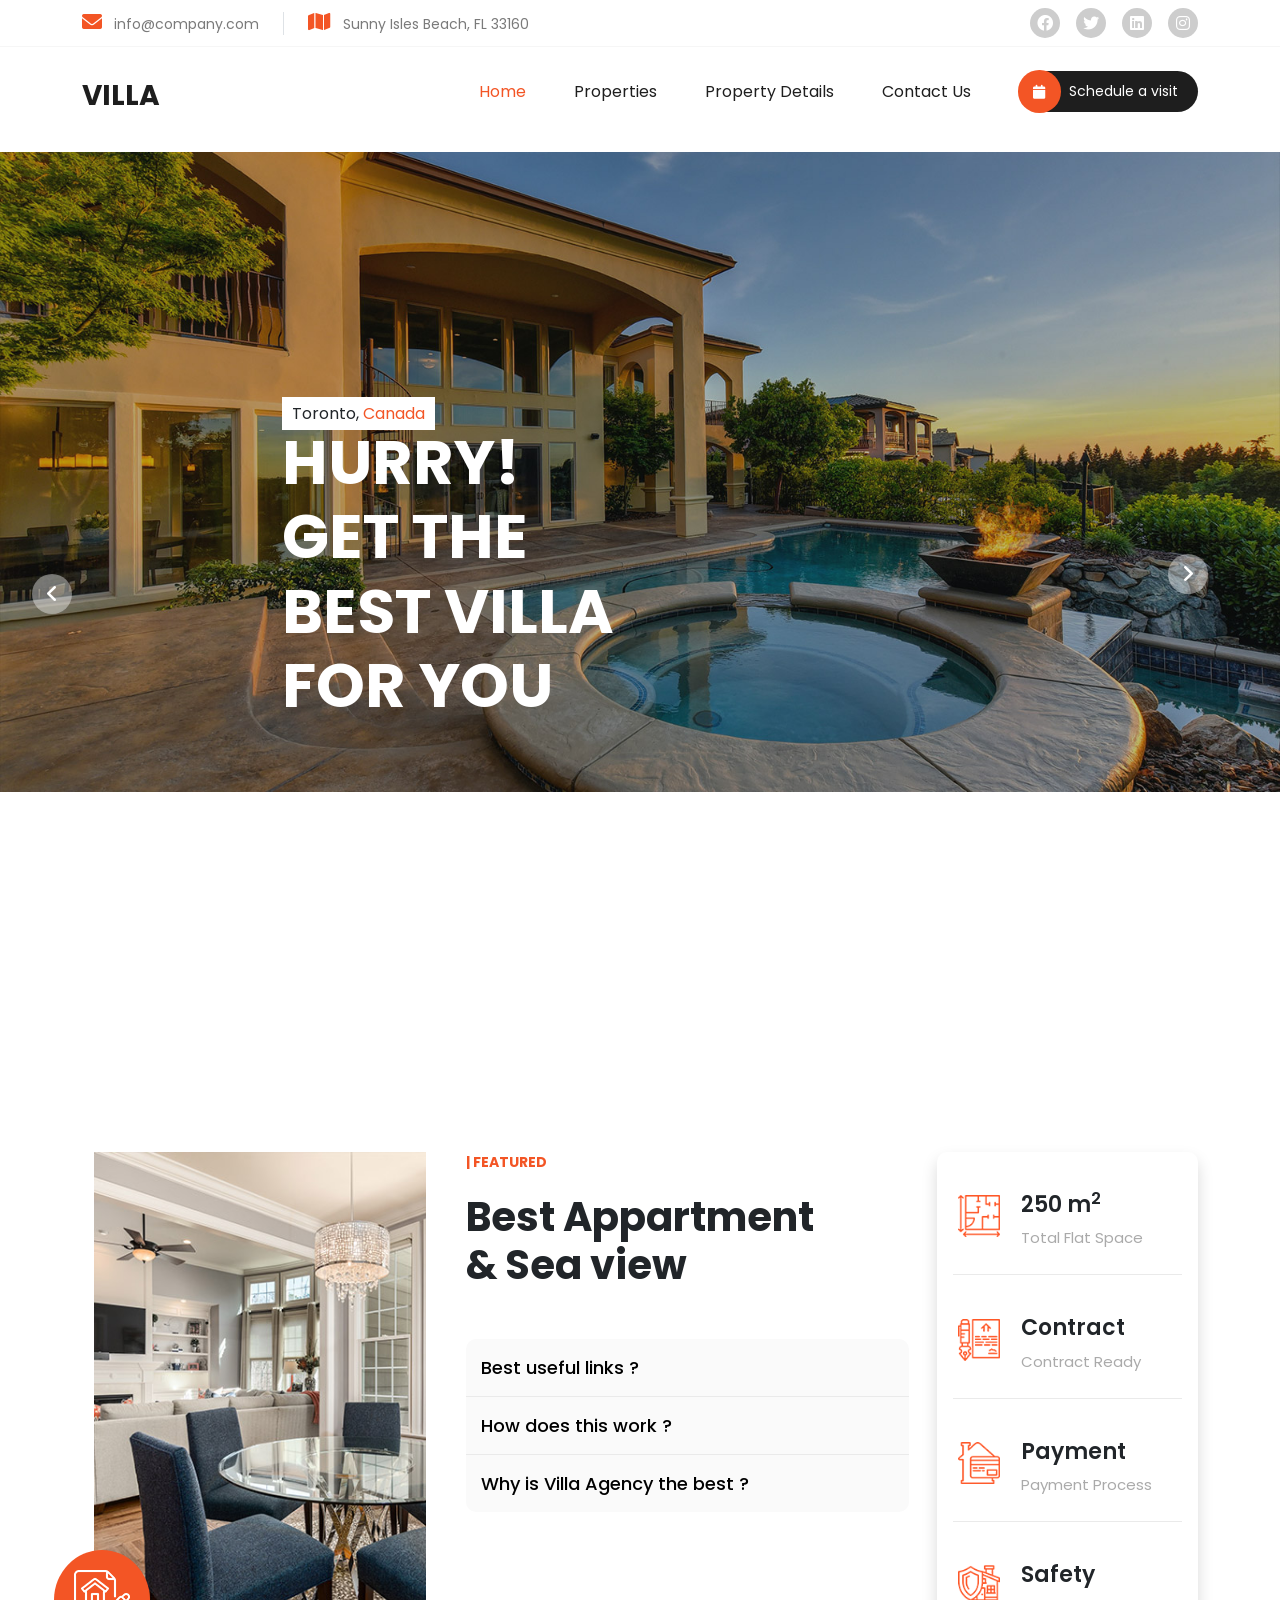
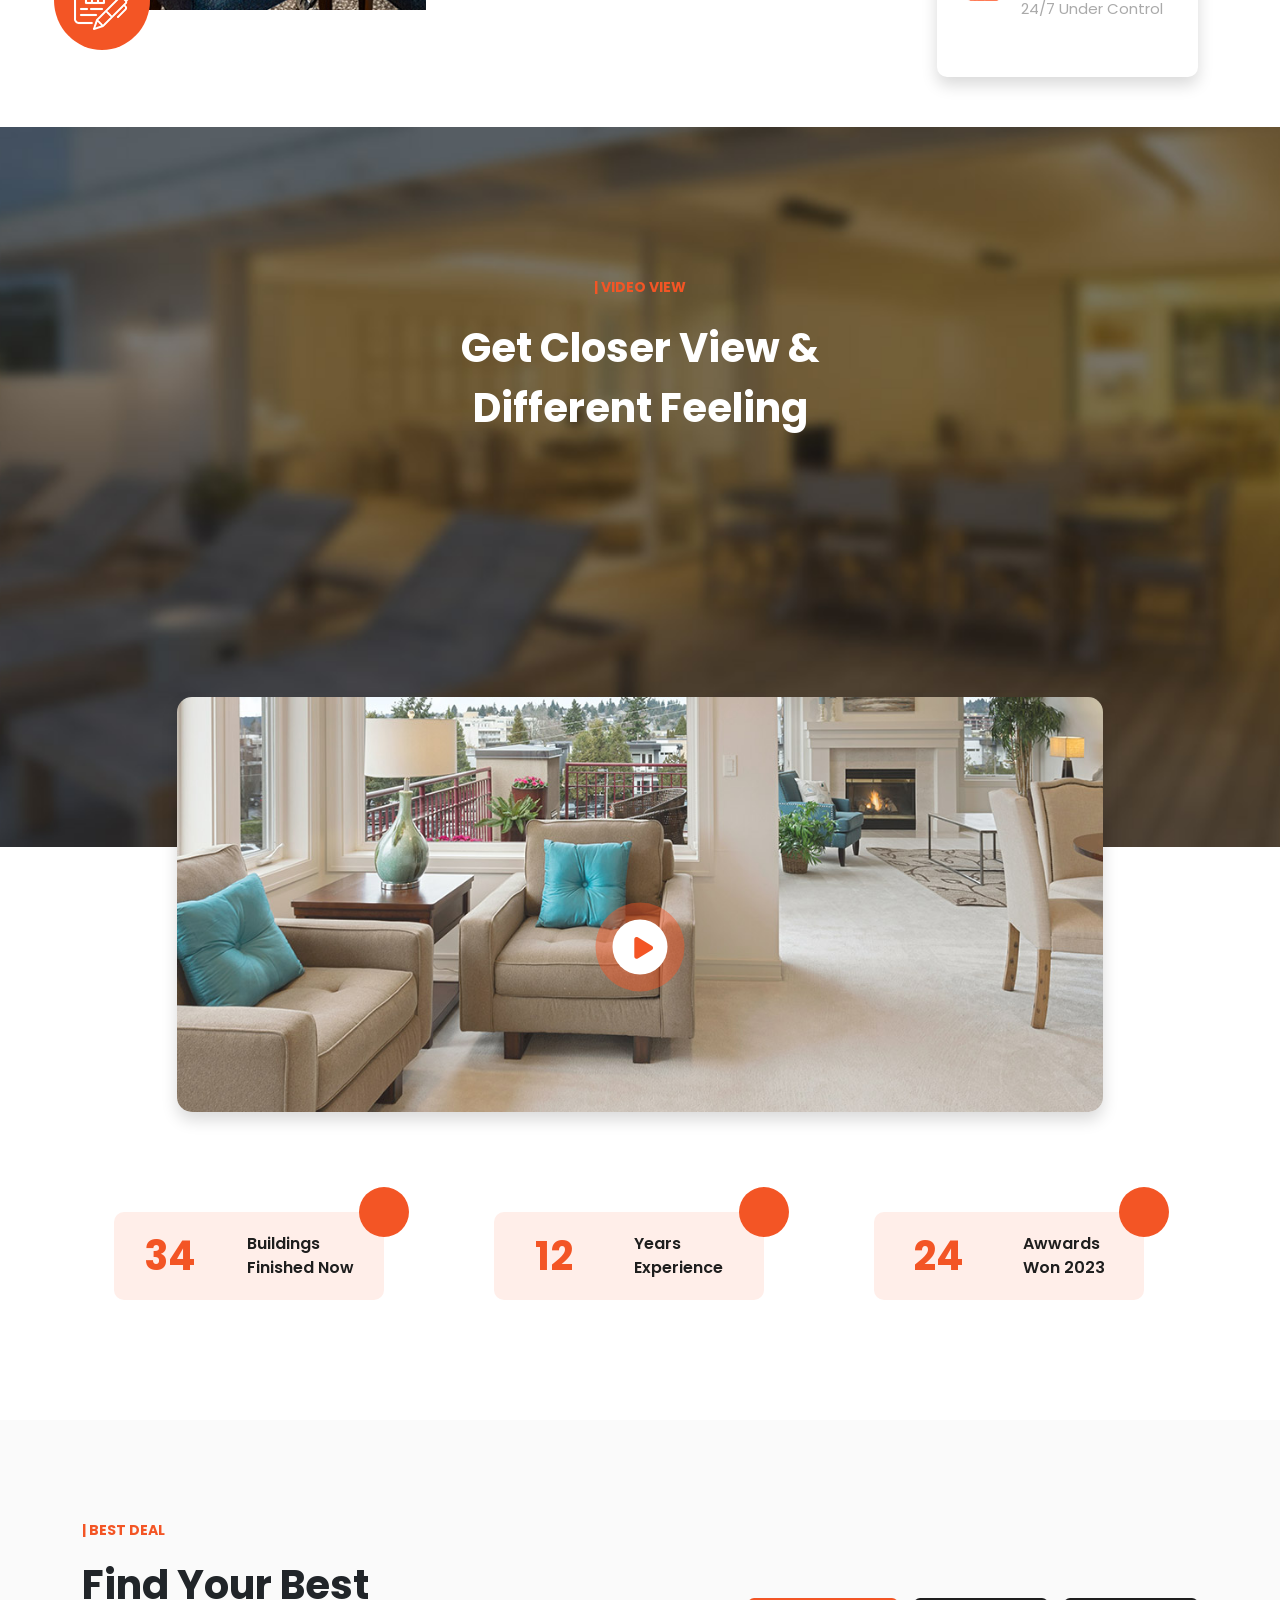
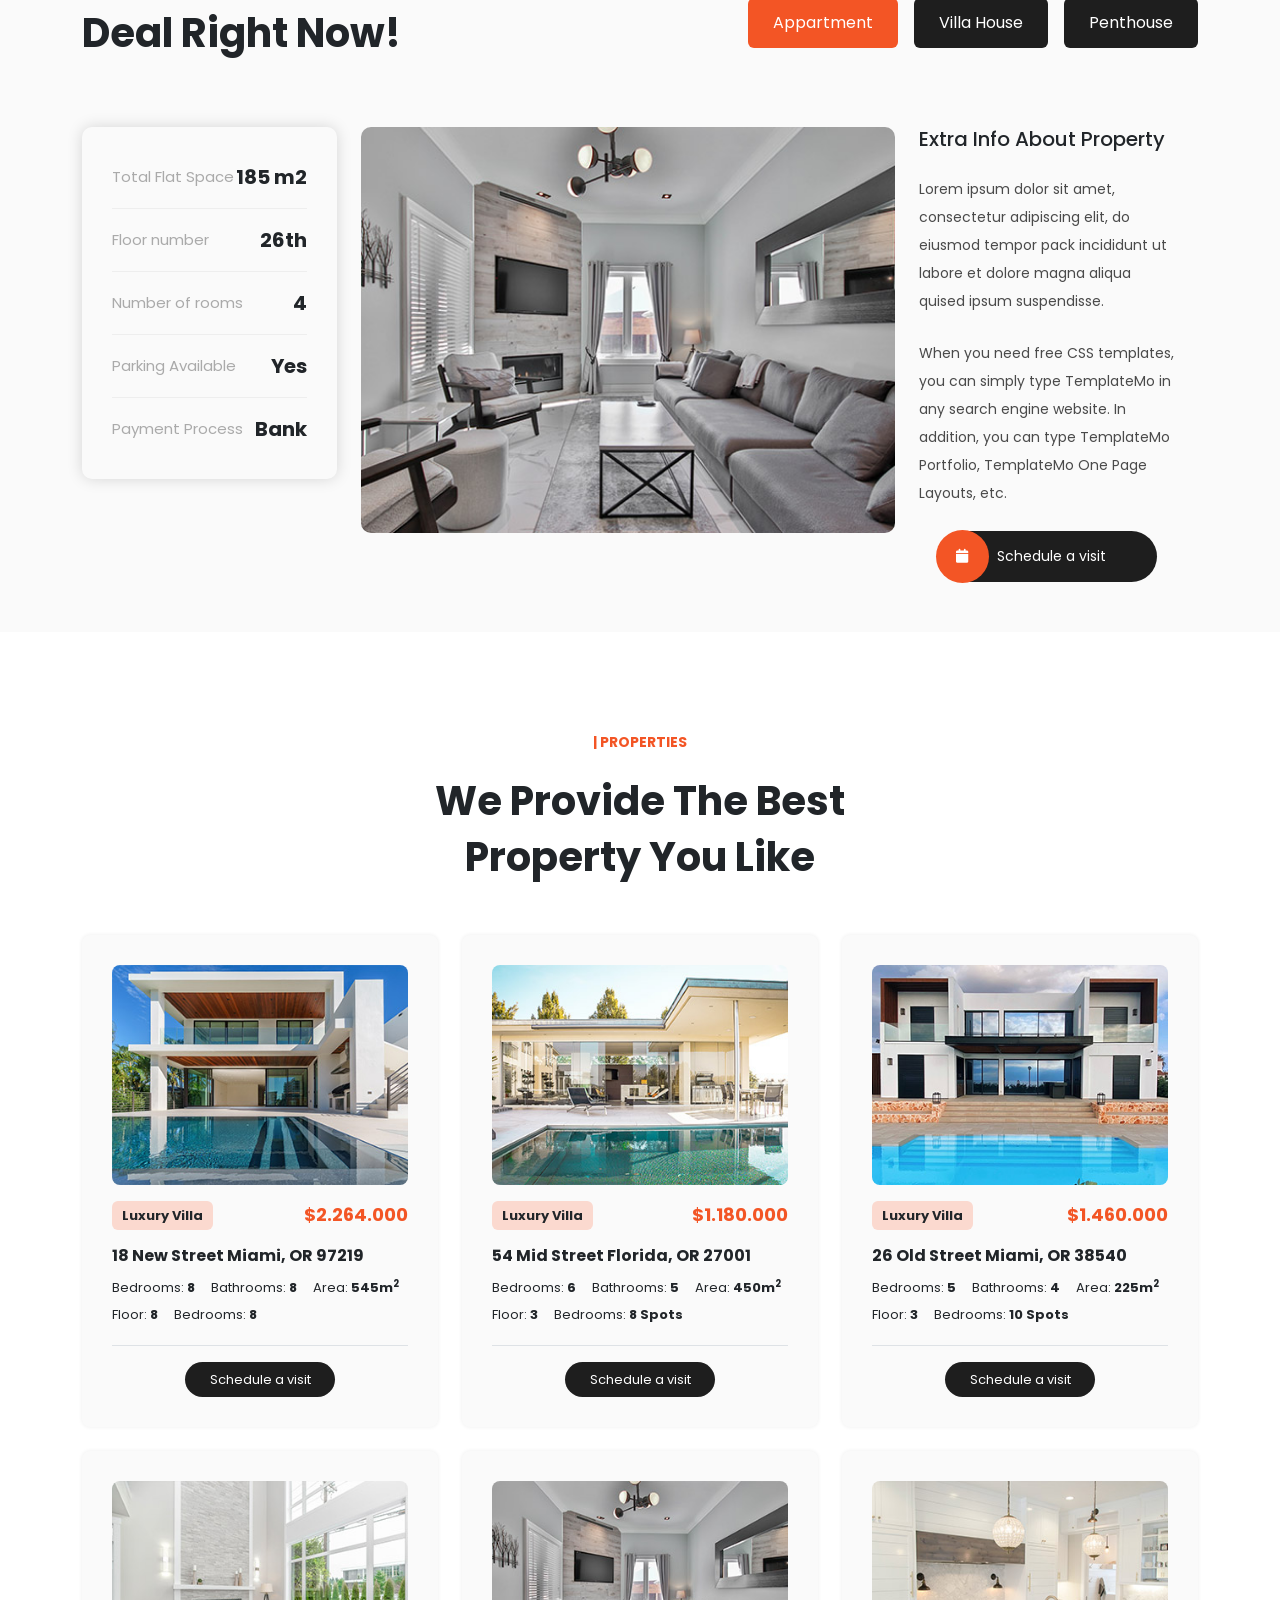
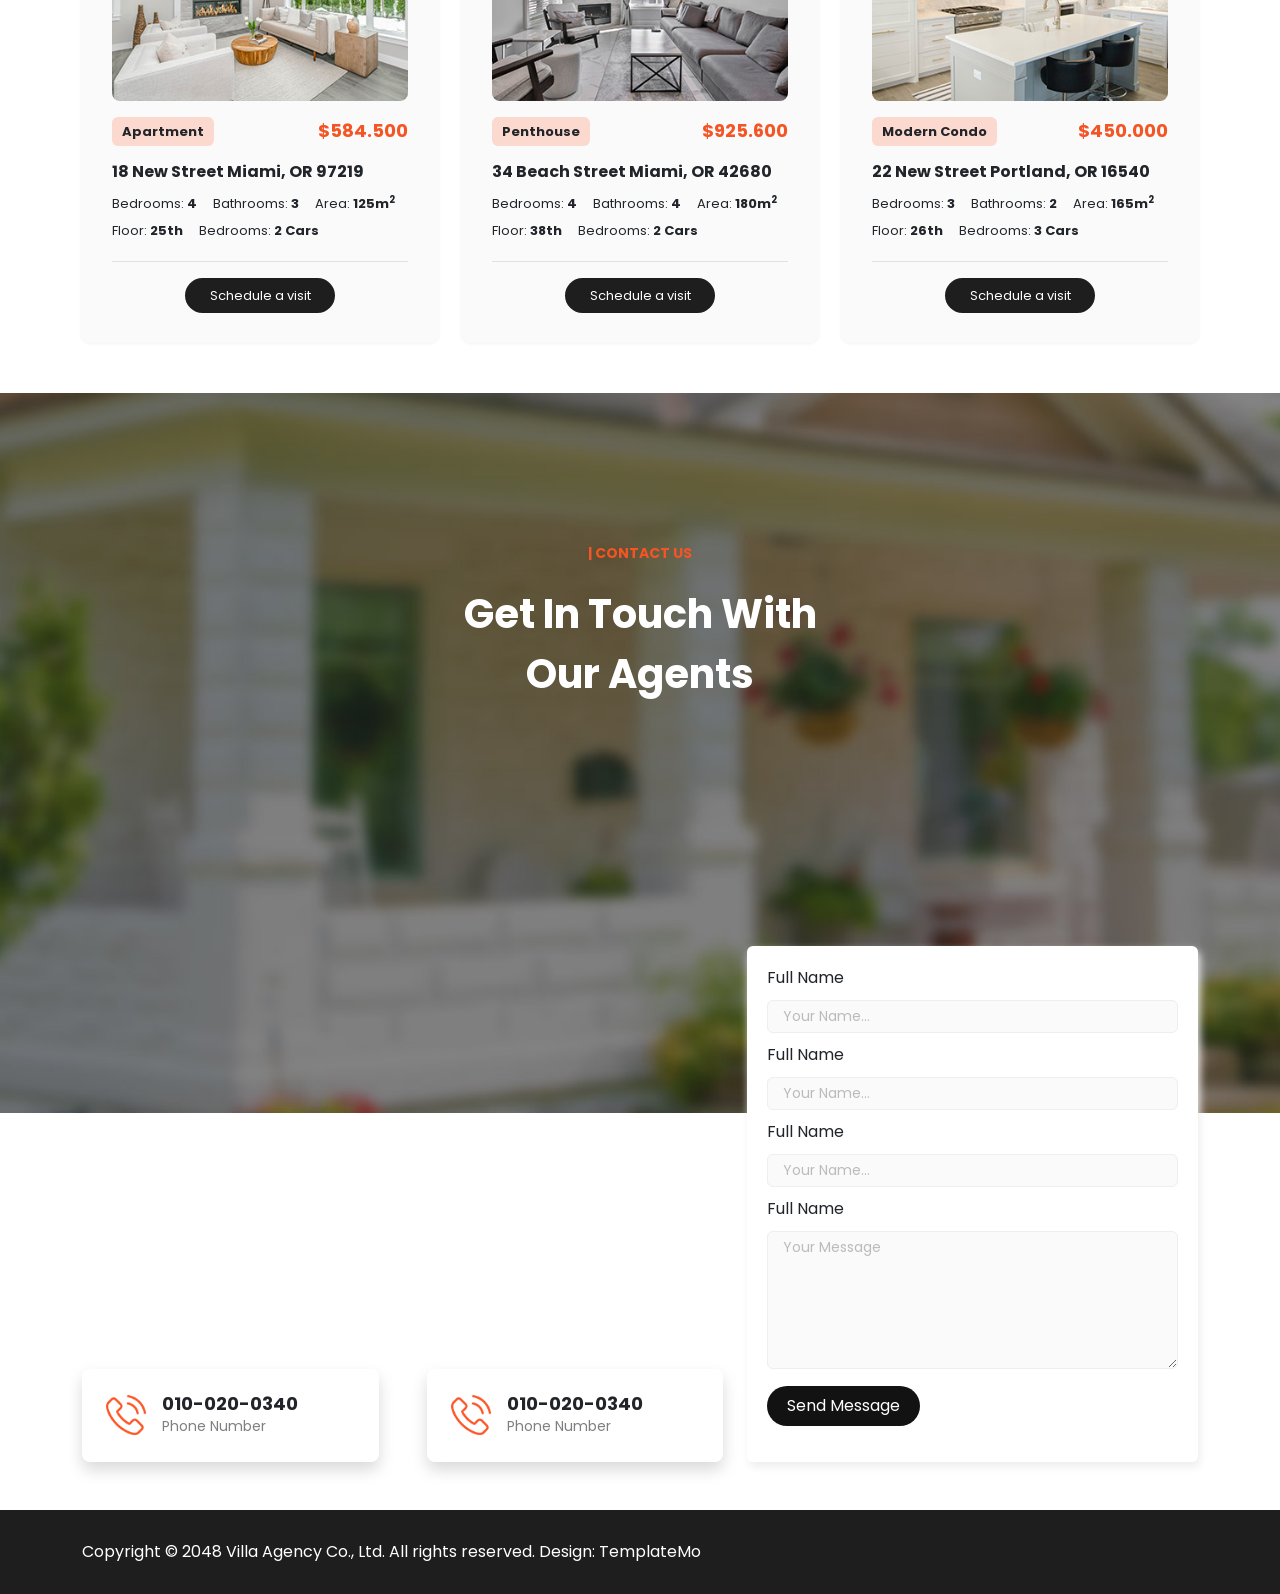
<file: index.html>
<!DOCTYPE html>
<html lang="en">
  <head>
    <meta charset="UTF-8">
    <meta name="viewport" content="width=device-width, initial-scale=1.0">
    <meta http-equiv="X-UA-Compitable" content="IE=edge">
    <!-- bootstrap link -->
    <link rel="stylesheet" href="css/bootstrap.min.css">
    <!-- main file link -->
    <link rel="stylesheet" href="css/style.css">
    <!-- icons link -->
    <link rel="stylesheet" href="css/all.min.css">
    <!-- Font Link -->
    <link href="https://fonts.googleapis.com/css2?family=Poppins:wght@100;200;300;400;500;600;700;800;900&amp;display=swap" rel="stylesheet">
    <title>Villa</title>
  </head>
  <body>
    <!-- Start top Header -->
    <div class="top py-2 border-bottom">
      <div class="container">
        <div class="d-flex justify-content-between align-items-center">
          <div class="left-con d-flex">
            <div class="mail border-end pe-4">
              <i class="icon fa fa-envelope"></i>
              <span class="d-inline-block ms-2">info@company.com</span>
            </div>
            <div class="mail ms-4">
              <i class="icon fa fa-map"></i>
              <span class="d-inline-block ms-2">Sunny Isles Beach, FL 33160</span>
            </div>
          </div>
          <div class="icons d-flex gap-3">
            <a href="#" class="d-flex justify-content-center align-items-center">
              <i class="fab fa-facebook"></i>
            </a>
            <a href="#" class="d-flex justify-content-center align-items-center">
              <i class="fab fa-twitter"></i>
            </a>
            <a href="#" class="d-flex justify-content-center align-items-center">
              <i class="fab fa-linkedin"></i>
            </a>
            <a href="#" class="d-flex justify-content-center align-items-center">
              <i class="fab fa-instagram"></i>
            </a>
          </div>
        </div>
      </div>
    </div>
    <!-- End top Header -->
    <!-- Start Header -->
    <header class="py-4 d-flex justify-content-center w-100 active">
      <div class="container d-flex justify-content-between align-items-center">
        <a href="#">
          <h1>
            VILLA
          </h1>
        </a>
        <ul class="d-md-flex align-items-center gap-md-3 gap-lg-5">
          <li>
            <a href="#" class="active">
              Home
            </a>
          </li>
          <li>
            <a href="properties.html">
              Properties
            </a>
          </li>
          <li>
            <a href="#">
              Property Details
            </a>
          </li>
          <li>
            <a href="#">
              Contact Us
            </a>
          </li>
          <li>
            <a href="#" id = "hov-icon" class="position-relative schedule">
              <i class="fa fa-calendar position-absolute d-flex align-items-center justify-content-center"></i>
              Schedule a visit
            </a>
          </li>
        </ul>
        <div class="iconMenu">
          <span class="topHide d-block"></span>
          <span class="hideBar d-block"></span>
          <span class="d-block"></span>
        </div>
      </div>
    </header>
    <!-- End Header -->
    <!-- Start Main -->
    <section class="blur home">
      <img src="images/banner-01.jpg" alt="" width="100%" class="actived-right">
      <img src="images/banner-02.jpg" alt="" width="100%" class="right">
      <img src="images/banner-03.jpg" alt="" width="100%" class="left">
      <div class="container">
        <div class="txt">
          <span>Toronto, <span>Canada</span></span>
          <h1>
            HURRY!
            <br>
            GET THE
            <br>
            BEST VILLA<br>FOR YOU
          </h1>
        </div>
        <a id="left" href="#" class="d-md-flex justify-content-center align-items-center">
          <i class="fa fa-angle-left"></i>
        </a>
        <a id="right" href="#" class="right justify-content-center align-items-center">
          <i class="fa fa-angle-right"></i>
        </a>
      </div>
    </section>
    <!-- End Main -->
    <!-- Start Featured -->
    <section class="feature">
      <div class="container">
        <div class="row">
          <div class="col-lg-4 px-4 mb-sm-5">
            <div class="img position-relative">
              <img src="images/featured.jpg" alt="" class="w-100">
              <a href="#" class="icon-img">
                <img src="images/featured-icon.png" alt="">
              </a>
            </div>
          </div>
          <div class="col-lg-5 px-3">
            <div class="heading">
              <span>| Featured</span>
              <h2>Best Appartment<br>& Sea view</h2>
            </div>
            <div class="txt-box">
              <button>Best useful links ?</button>
              <p id = "false">Get <span class="fw-bold">the best villa</span> website template in HTML CSS and Bootstrap for your business. TemplateMo provides you the 
                <a href="https://www.google.com/search?q=best+free+css+templates" class="d-inline-block p-0 link-primary">best free CSS templates</a> 
                in the world. Please tell your friends about it.</p>
              <button>How does this work ?</button>
              <p id="false">
                Dolor <span class="fw-bold">almesit amet</span>, consectetur adipiscing elit, sed doesn't eiusmod tempor incididunt ut labore consectetur adipiscing elit, sed do eiusmod tempor incididunt ut labore et dolore magna aliqua.
              </p>
              <button class="non-brdr">Why is Villa Agency the best ?</button>
              <p id="false">
                Dolor <span class="fw-bold">almesit amet</span>, consectetur adipiscing elit, sed doesn't eiusmod tempor incididunt ut labore consectetur adipiscing elit, sed do eiusmod tempor incididunt ut labore et dolore magna aliqua.
              </p>
            </div>
          </div>
          <div class="col-lg-3">
            <div class="box shadow py-3 px-3">
              <div class="d-flex align-items-center gap-3 py-4 mb-3">
                <div class="image">
                  <img src="images/info-icon-01.png" alt="" class="w-100">
                </div>
                <div class="text">
                  <h3 class="fw-semibold">250 m<sup>2</sup></h3>
                  <span>Total Flat Space</span>
                </div>
              </div>
              <div class="d-flex align-items-center gap-3 py-4 my-3">
                <div class="image">
                  <img src="images/info-icon-02.png" alt="" class="w-100">
                </div>
                <div class="text">
                  <h3 class="fw-semibold">Contract</h3>
                  <span>Contract Ready</span>
                </div>
              </div>
              <div class="d-flex align-items-center gap-3 py-4 my-3">
                <div class="image">
                  <img src="images/info-icon-03.png" alt="" class="w-100">
                </div>
                <div class="text">
                  <h3 class="fw-semibold">Payment</h3>
                  <span>Payment Process</span>
                </div>
              </div>
              <div class="d-flex align-items-center gap-3 py-4 my-3">
                <div class="image">
                  <img src="images/info-icon-04.png" alt="" class="w-100">
                </div>
                <div class="text">
                  <h3 class="fw-semibold">Safety</h3>
                  <span>24/7 Under Control</span>
                </div>
              </div>
            </div>
          </div>
        </div>
      </div>
    </section>
    <!-- End Featured -->
    <!-- Start VideoView -->
    <section class="videoView text-center">
      <div class="container">
        <div class="heading">
          <span>| Video View</span>
          <h2 class="lh-base text-white">Get Closer View &<br>Different Feeling</h2>
        </div>
      </div>
    </section>
    <!-- End VideoView -->
    <section class="video">
      <div class="container">
        <div class="row image justify-content-center">
          <div class="col-lg-10">
            <div class="position-relative">
              <img src="images/video-frame.jpg" alt="" class="shadow">
              <a href="https://www.youtube.com/" target="_blank">
                <i class="fa fa-play"></i>
              </a>
            </div>
          </div>
        </div>
        <div class="row justify-content-center">
          <div class="col-md-4">
            <div class=
            "box 
            d-flex 
            align-items-center 
            justify-content-evenly
            position-relative
            ">
              <h2 class="fw-bold">34</h2>
              <div class="text">
                <span class="d-block fw-semibold">Buildings</span>
                <span class="fw-semibold">Finished Now</span>
              </div>
            </div>
          </div>
          <div class="col-md-4">
            <div class=
            "box 
            d-flex 
            align-items-center 
            justify-content-evenly
            position-relative
            ">
              <h2 class="fw-bold">12</h2>
              <div class="text">
                <span class="d-block fw-semibold">Years</span>
                <span class="fw-semibold">Experience</span>
              </div>
            </div>
          </div>
          <div class="col-md-4">
            <div class=
            "box 
            d-flex 
            align-items-center 
            justify-content-evenly
            position-relative
            ">
              <h2 class="fw-bold">24</h2>
              <div class="text">
                <span class="d-block fw-semibold">Awwards</span>
                <span class="fw-semibold">Won 2023</span>
              </div>
            </div>
          </div>
        </div>
      </div>
    </section>
    <!-- Start Deal -->
    <section class="deal text-sm-center">
      <div class="container">
        <div class="d-lg-flex justify-content-between align-items-center">
          <div class="heading w-100">
            <span>| Best Deal</span>
            <h2>Find Your Best Deal Right Now!</h2>
          </div>
          <div class="d-flex justify-content-sm-center justify-content-lg-end gap-3 buttons w-100">
            <a id = "appartment" class="deal-btns active" href="#">Appartment</a>
            <a id = "villa" class="deal-btns" href="#">Villa House</a>
            <a id = "house" class="deal-btns" href="#">Penthouse</a>
          </div>
        </div>
        <div class="row position-relative">
          <div id="appartment" class="row deal-show">
            <div class="col-lg-3 mb-sm-5">
              <div class="box">
                <div class="d-flex align-items-center justify-content-between pb-3 bdr">
                  <p class="mb-0">Total Flat Space</p>
                  <span class="fw-bold">185 m2</span>
                </div>
                <div class="d-flex align-items-center justify-content-between py-3 bdr">
                  <p class="mb-0">Floor number</p>
                  <span class="fw-bold">26th</span>
                </div>
                <div class="d-flex align-items-center justify-content-between py-3 bdr">
                  <p class="mb-0">Number of rooms</p>
                  <span class="fw-bold">4</span>
                </div>
                <div class="d-flex align-items-center justify-content-between py-3 bdr">
                  <p class="mb-0">Parking Available</p>
                  <span class="fw-bold">Yes</span>
                </div>
                <div class="d-flex align-items-center justify-content-between pt-3">
                  <p class="mb-0">Payment Process</p>
                  <span class="fw-bold">Bank</span>
                </div>
              </div>
            </div>
            <div class="col-lg-6 img">
              <div class="image">
                <img class="w-100 img" src="images/deal-01.jpg" alt="">
              </div>
            </div>
            <div class="col-lg-3">
              <h4>Extra Info About Property</h4>
              <p class="my-4 deal-p">Lorem ipsum dolor sit amet, consectetur adipiscing elit, do eiusmod tempor pack incididunt ut labore et dolore magna aliqua quised ipsum suspendisse.</p>
              <p class="my-4 deal-p">When you need free CSS templates, you can simply type TemplateMo in any search engine website. In addition, you can type TemplateMo Portfolio, TemplateMo One Page Layouts, etc.</p>
              <a href="#" id = "hov-icon" class="position-relative mx-auto schedule">
                <i class="fa fa-calendar position-absolute d-flex align-items-center justify-content-center"></i>
                Schedule a visit
              </a>
            </div>
          </div>
          <div id = "villa" class="row">
            <div class="col-lg-3 mb-sm-5">
              <div class="box">
                <div class="d-flex align-items-center justify-content-between pb-3 bdr">
                  <p class="mb-0">Total Flat Space</p>
                  <span class="fw-bold">250 m2</span>
                </div>
                <div class="d-flex align-items-center justify-content-between py-3 bdr">
                  <p class="mb-0">Floor number</p>
                  <span class="fw-bold">26th</span>
                </div>
                <div class="d-flex align-items-center justify-content-between py-3 bdr">
                  <p class="mb-0">Number of rooms</p>
                  <span class="fw-bold">5</span>
                </div>
                <div class="d-flex align-items-center justify-content-between py-3 bdr">
                  <p class="mb-0">Parking Available</p>
                  <span class="fw-bold">Yes</span>
                </div>
                <div class="d-flex align-items-center justify-content-between pt-3">
                  <p class="mb-0">Payment Process</p>
                  <span class="fw-bold">Bank</span>
                </div>
              </div>
            </div>
            <div class="col-lg-6 img">
              <div class="image">
                <img class="w-100 img" src="images/deal-02.jpg" alt="">
              </div>
            </div>
            <div class="col-lg-3">
              <h4>Extra Info About Property</h4>
              <p class="my-4 deal-p">Lorem ipsum dolor sit amet, consectetur adipiscing elit, do eiusmod tempor pack incididunt ut labore et dolore magna aliqua quised ipsum suspendisse.</p>
              <p class="my-4 deal-p">When you need free CSS templates, you can simply type TemplateMo in any search engine website. In addition, you can type TemplateMo Portfolio, TemplateMo One Page Layouts, etc.</p>
              <a href="#" id = "hov-icon" class="position-relative mx-auto schedule">
                <i class="fa fa-calendar position-absolute d-flex align-items-center justify-content-center"></i>
                Schedule a visit
              </a>
            </div>
          </div>
          <div id = "house" class="row">
            <div class="col-lg-3 mb-sm-5">
              <div class="box">
                <div class="d-flex align-items-center justify-content-between pb-3 bdr">
                  <p class="mb-0">Total Flat Space</p>
                  <span class="fw-bold">320 m2</span>
                </div>
                <div class="d-flex align-items-center justify-content-between py-3 bdr">
                  <p class="mb-0">Floor number</p>
                  <span class="fw-bold">34th</span>
                </div>
                <div class="d-flex align-items-center justify-content-between py-3 bdr">
                  <p class="mb-0">Number of rooms</p>
                  <span class="fw-bold">6</span>
                </div>
                <div class="d-flex align-items-center justify-content-between py-3 bdr">
                  <p class="mb-0">Parking Available</p>
                  <span class="fw-bold">Yes</span>
                </div>
                <div class="d-flex align-items-center justify-content-between pt-3">
                  <p class="mb-0">Payment Process</p>
                  <span class="fw-bold">Bank</span>
                </div>
              </div>
            </div>
            <div class="col-lg-6 img">
              <div class="image">
                <img class="w-100 img" src="images/deal-03.jpg" alt="">
              </div>
            </div>
            <div class="col-lg-3">
              <h4>Extra Info About Property</h4>
              <p class="my-4 deal-p">Lorem ipsum dolor sit amet, consectetur adipiscing elit, do eiusmod tempor pack incididunt ut labore et dolore magna aliqua quised ipsum suspendisse.</p>
              <p class="my-4 deal-p">When you need free CSS templates, you can simply type TemplateMo in any search engine website. In addition, you can type TemplateMo Portfolio, TemplateMo One Page Layouts, etc.</p>
              <a href="#" id = "hov-icon" class="position-relative mx-auto schedule">
                <i class="fa fa-calendar position-absolute d-flex align-items-center justify-content-center"></i>
                Schedule a visit
              </a>
            </div>
          </div>
        </div>
      </div>
    </section>
    <!-- End Deal -->
    <!-- Start Properties -->
    <section class="properties">
      <div class="container">
        <div class="heading text-center">
          <span>| Properties</span>
          <h2>We Provide The Best <br>Property You Like</h2>
        </div>
        <div class="row">
          <div class="col-lg-4">
            <!-- Start Box -->
            <div class="box rounded-3">
              <img class="rounded-3 w-100" src="images/property-01.jpg" alt="">
              <div class="d-flex justify-content-between my-3">
                <span class="price-txt">Luxury Villa</span>
                <span class="price">$2.264.000</span>
              </div>
              <h3>18 New Street Miami, OR 97219</h3>
              <div class="d-flex flex-wrap border-bottom pb-3">
                <p class="me-3 my-1">Bedrooms: <span>8</span></p>
                <p class="me-3 my-1">Bathrooms: <span>8</span></p>
                <p class="my-1">Area: <span>545m<sup>2</sup></span></p>
                <p class="me-3 my-1">Floor: <span>8</span></p>
                <p class="me-3 my-1">Bedrooms: <span>8</span></p>
              </div>
              <a href="#" class="pro-schedule text-center mx-auto mt-3">Schedule a visit</a>
            </div>
            <!-- End Box -->
            <!-- Start Box -->
            <div class="box rounded-3 mt-4">
              <img class="rounded-3 w-100" src="images/property-04.jpg" alt="">
              <div class="d-flex justify-content-between my-3">
                <span class="price-txt">Apartment</span>
                <span class="price">$584.500</span>
              </div>
              <h3>18 New Street Miami, OR 97219</h3>
              <div class="d-flex flex-wrap border-bottom pb-3">
                <p class="me-3 my-1">Bedrooms: <span>4</span></p>
                <p class="me-3 my-1">Bathrooms: <span>3</span></p>
                <p class="my-1">Area: <span>125m<sup>2</sup></span></p>
                <p class="me-3 my-1">Floor: <span>25th</span></p>
                <p class="me-3 my-1">Bedrooms: <span>2 Cars</span></p>
              </div>
              <a href="#" class="pro-schedule text-center mx-auto mt-3">Schedule a visit</a>
            </div>
            <!-- End Box -->
          </div>
          <div class="col-lg-4">
            <!-- Start Box -->
            <div class="box rounded-3">
              <img class="rounded-3 w-100" src="images/property-02.jpg" alt="">
              <div class="d-flex justify-content-between my-3">
                <span class="price-txt">Luxury Villa</span>
                <span class="price">$1.180.000</span>
              </div>
              <h3>54 Mid Street Florida, OR 27001</h3>
              <div class="d-flex flex-wrap border-bottom pb-3">
                <p class="me-3 my-1">Bedrooms: <span>6</span></p>
                <p class="me-3 my-1">Bathrooms: <span>5</span></p>
                <p class="my-1">Area: <span>450m<sup>2</sup></span></p>
                <p class="me-3 my-1">Floor: <span>3</span></p>
                <p class="me-3 my-1">Bedrooms: <span>8 Spots</span></p>
              </div>
              <a href="#" class="pro-schedule text-center mx-auto mt-3">Schedule a visit</a>
            </div>
            <!-- End Box -->
            <!-- Start Box -->
            <div class="box rounded-3 mt-4">
              <img class="rounded-3 w-100" src="images/property-05.jpg" alt="">
              <div class="d-flex justify-content-between my-3">
                <span class="price-txt">Penthouse</span>
                <span class="price">$925.600</span>
              </div>
              <h3>34 Beach Street Miami, OR 42680</h3>
              <div class="d-flex flex-wrap border-bottom pb-3">
                <p class="me-3 my-1">Bedrooms: <span>4</span></p>
                <p class="me-3 my-1">Bathrooms: <span>4</span></p>
                <p class="my-1">Area: <span>180m<sup>2</sup></span></p>
                <p class="me-3 my-1">Floor: <span>38th</span></p>
                <p class="me-3 my-1">Bedrooms: <span>2 Cars</span></p>
              </div>
              <a href="#" class="pro-schedule text-center mx-auto mt-3">Schedule a visit</a>
            </div>
            <!-- End Box -->
          </div>
          <div class="col-lg-4">
            <!-- Start Box -->
            <div class="box rounded-3">
              <img class="rounded-3 w-100" src="images/property-03.jpg" alt="">
              <div class="d-flex justify-content-between my-3">
                <span class="price-txt">Luxury Villa</span>
                <span class="price">$1.460.000</span>
              </div>
              <h3>26 Old Street Miami, OR 38540</h3>
              <div class="d-flex flex-wrap border-bottom pb-3">
                <p class="me-3 my-1">Bedrooms: <span>5</span></p>
                <p class="me-3 my-1">Bathrooms: <span>4</span></p>
                <p class="my-1">Area: <span>225m<sup>2</sup></span></p>
                <p class="me-3 my-1">Floor: <span>3</span></p>
                <p class="me-3 my-1">Bedrooms: <span>10 Spots</span></p>
              </div>
              <a href="#" class="pro-schedule text-center mx-auto mt-3">Schedule a visit</a>
            </div>
            <!-- End Box -->
            <!-- Start Box -->
            <div class="box rounded-3 mt-4">
              <img class="rounded-3 w-100" src="images/property-06.jpg" alt="">
              <div class="d-flex justify-content-between my-3">
                <span class="price-txt">Modern Condo</span>
                <span class="price">$450.000</span>
              </div>
              <h3>22 New Street Portland, OR 16540</h3>
              <div class="d-flex flex-wrap border-bottom pb-3">
                <p class="me-3 my-1">Bedrooms: <span>3</span></p>
                <p class="me-3 my-1">Bathrooms: <span>2</span></p>
                <p class="my-1">Area: <span>165m<sup>2</sup></span></p>
                <p class="me-3 my-1">Floor: <span>26th</span></p>
                <p class="me-3 my-1">Bedrooms: <span>3 Cars</span></p>
              </div>
              <a href="#" class="pro-schedule text-center mx-auto mt-3">Schedule a visit</a>
            </div>
            <!-- End Box -->
          </div>
        </div>
      </div>
    </section>
    <!-- End Properties -->
    <!-- Start Contact -->
    <section class="contacts position-relative">
      <div class="contact videoView text-center">
        <div class="container">
          <div class="heading">
            <span>| Contact Us</span>
            <h2 class="lh-base text-white">Get In Touch With<br> Our Agents</h2>
          </div>
        </div>
      </div>
      <div class="container">
        <div class="row pb-5">
          <div class="col-lg-7">
            <iframe src="https://www.google.com/maps/embed?pb=!1m16!1m12!1m3!1d3024.237889414976!2d-74.00339787523264!3d40.712779337569245!2m3!1f0!2f0!3f0!3m2!1i1024!2i768!4f13.1!2m1!1sA108%20Adam%20Street%2C%20New%20York%2C%20NY%20535022!5e0!3m2!1sar!2seg!4v1719834442711!5m2!1sar!2seg" 
              width="100%" height="400" style="border:0;" allowfullscreen="" loading="lazy" referrerpolicy="no-referrer-when-downgrade" class="rounded-3"></iframe>
              <div class="d-flex flex-wrap gap-5 mt-3">
                <div class="d-flex p-4 shadow align-items-center flex-grow-1 rounded-3">
                  <img src="images/phone-icon.png" alt="" width="40px" height="40px">
                  <div class="txt ms-3">
                    <h4 class="mb-0">010-020-0340</h4>
                    <span class="text-black-50">Phone Number</span>
                  </div>
                </div>
                <div class="d-flex p-4 shadow align-items-center flex-grow-1 rounded-3">
                  <img src="images/phone-icon.png" alt="" width="40px" height="40px">
                  <div class="txt ms-3">
                    <h4 class="mb-0">010-020-0340</h4>
                    <span class="text-black-50">Phone Number</span>
                  </div>
                </div>
              </div>
          </div>
          <div class="col-lg-5 mt-sm-3">
            <form action="">
              <label class="w-100">
                <span class="d-block">Full Name</span>
                <input type="text" placeholder="Your Name..." name="name">
              </label>
              <label class="w-100">
                <span class="d-block">Full Name</span>
                <input type="text" placeholder="Your Name..." name="name">
              </label>
              <label class="w-100">
                <span class="d-block">Full Name</span>
                <input type="text" placeholder="Your Name..." name="name">
              </label>
              <label class="w-100">
                <span class="d-block">Full Name</span>
                <textarea name="msg" placeholder="Your Message" rows="6"></textarea>
              </label>
              <input type="submit" value="Send Message">
            </form>
          </div>
        </div>
      </div>
    </section>
    <!-- End Contact -->
    <!-- Start Footer -->
    <footer class="d-flex align-items-center">
      <div class="container">
        <p class="text-white m-0">Copyright © 2048 Villa Agency Co., Ltd. All rights reserved. Design: TemplateMo</p>
      </div>
    </footer>
    <!-- End Footer -->
    <script src="main.js"></script>
  </body>
</html>
</file>
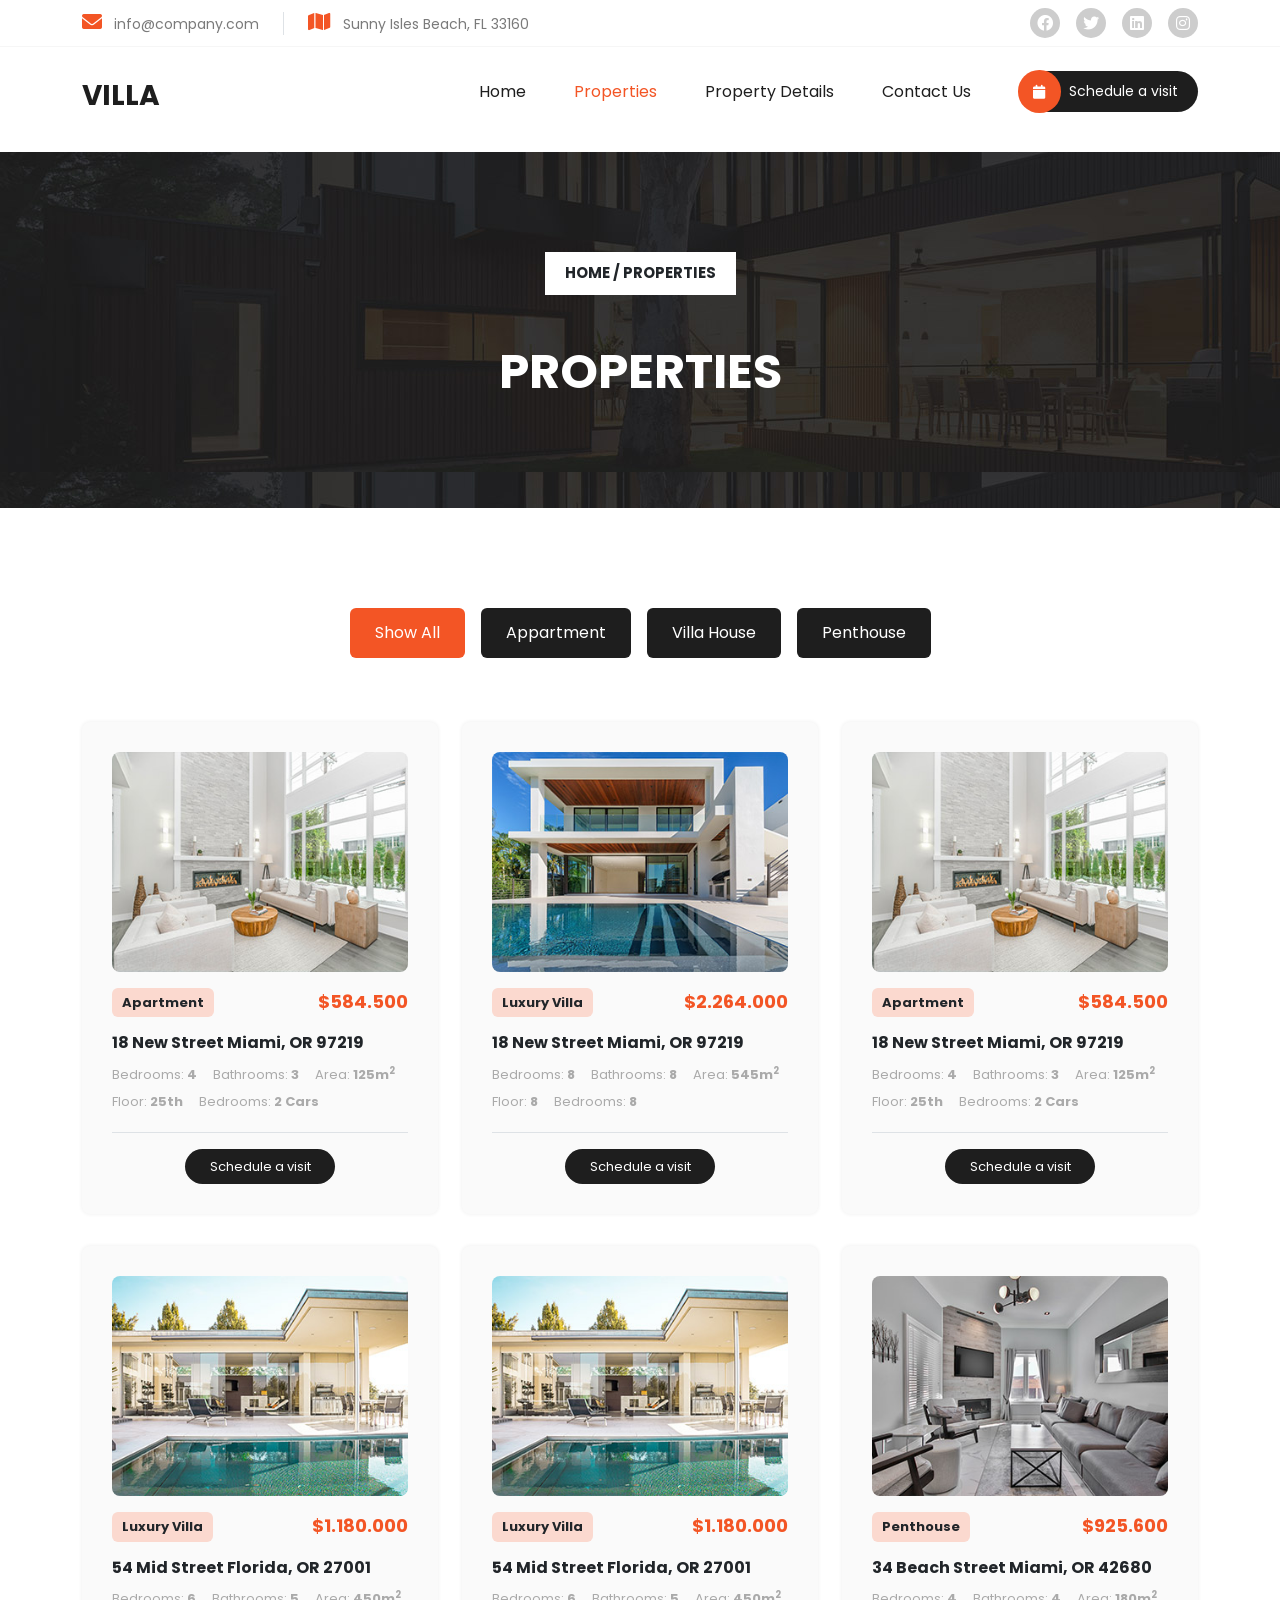
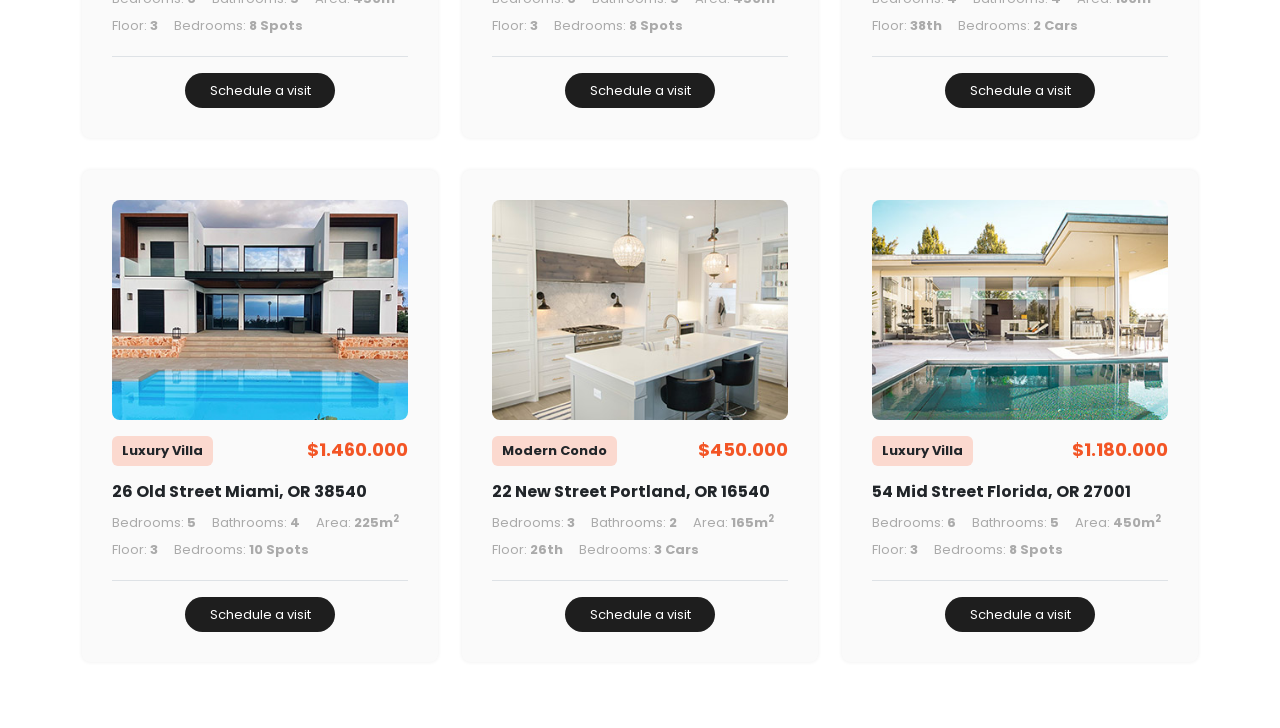
<file: properties.html>
<!DOCTYPE html>
<html lang="en">
  <head>
    <meta charset="UTF-8">
    <meta name="viewport" content="width=device-width, initial-scale=1.0">
    <meta http-equiv="X-UA-Compitable" content="IE=edge">
    <!-- bootstrap link -->
    <link rel="stylesheet" href="css/bootstrap.min.css">
    <!-- main file link -->
    <link rel="stylesheet" href="css/style.css">
    <!-- icons link -->
    <link rel="stylesheet" href="css/all.min.css">
    <!-- Font Link -->
    <link href="https://fonts.googleapis.com/css2?family=Poppins:wght@100;200;300;400;500;600;700;800;900&amp;display=swap" rel="stylesheet">
    <title>Villa</title>
  </head>
  <body>
    <!-- Start top Header -->
    <div class="top py-2 border-bottom">
      <div class="container">
        <div class="d-flex justify-content-between align-items-center">
          <div class="left-con d-flex">
            <div class="mail border-end pe-4">
              <i class="icon fa fa-envelope"></i>
              <span class="d-inline-block ms-2">info@company.com</span>
            </div>
            <div class="mail ms-4">
              <i class="icon fa fa-map"></i>
              <span class="d-inline-block ms-2">Sunny Isles Beach, FL 33160</span>
            </div>
          </div>
          <div class="icons d-flex gap-3">
            <a href="#" class="d-flex justify-content-center align-items-center">
              <i class="fab fa-facebook"></i>
            </a>
            <a href="#" class="d-flex justify-content-center align-items-center">
              <i class="fab fa-twitter"></i>
            </a>
            <a href="#" class="d-flex justify-content-center align-items-center">
              <i class="fab fa-linkedin"></i>
            </a>
            <a href="#" class="d-flex justify-content-center align-items-center">
              <i class="fab fa-instagram"></i>
            </a>
          </div>
        </div>
      </div>
    </div>
    <!-- End top Header -->
    <!-- Start Header -->
    <header class="py-4 d-flex justify-content-center w-100 active">
      <div class="container d-flex justify-content-between align-items-center">
        <a href="#">
          <h1>
            VILLA
          </h1>
        </a>
        <ul class="d-md-flex align-items-center gap-md-3 gap-lg-5">
          <li>
            <a href="index.html">
              Home
            </a>
          </li>
          <li>
            <a href="#" class="active">
              Properties
            </a>
          </li>
          <li>
            <a href="#">
              Property Details
            </a>
          </li>
          <li>
            <a href="#">
              Contact Us
            </a>
          </li>
          <li>
            <a href="#" id = "hov-icon" class="position-relative schedule">
              <i class="fa fa-calendar position-absolute d-flex align-items-center justify-content-center"></i>
              Schedule a visit
            </a>
          </li>
        </ul>
        <div class="iconMenu">
          <span class="topHide d-block"></span>
          <span class="hideBar d-block"></span>
          <span class="d-block"></span>
        </div>
      </div>
    </header>
    <!-- End Header -->
    <!-- Start Home -->
    <section class="property-home text-center">
      <div class="container">
        <span class="d-block mb-5">HOME / PROPERTIES</span>
        <h1 class="text-white">PROPERTIES</h1>
      </div>
    </section>
    <!-- END Home -->
    <!-- Start Properties -->
    <section class="properties deal">
      <div class="container">
        <div class="d-flex justify-content-sm-center justify-content-lg-center gap-3 buttons w-100">
          <a id = "show" class="deal-btns active" href="#">Show All</a>
          <a id = "appartment" class="deal-btns" href="#">Appartment</a>
          <a id = "villa" class="deal-btns" href="#">Villa House</a>
          <a id = "house" class="deal-btns" href="#">Penthouse</a>
        </div>
        <div class="row mt-5">
          <!-- Start Box -->
          <div class="col-lg-4 my-3" data-type = "villa">
            <div class="box rounded-3">
              <img class="rounded-3 w-100" src="images/property-04.jpg" alt="">
              <div class="d-flex justify-content-between my-3">
                <span class="price-txt">Apartment</span>
                <span class="price">$584.500</span>
              </div>
              <h3>18 New Street Miami, OR 97219</h3>
              <div class="d-flex flex-wrap border-bottom pb-3">
                <p class="me-3 my-1">Bedrooms: <span>4</span></p>
                <p class="me-3 my-1">Bathrooms: <span>3</span></p>
                <p class="my-1">Area: <span>125m<sup>2</sup></span></p>
                <p class="me-3 my-1">Floor: <span>25th</span></p>
                <p class="me-3 my-1">Bedrooms: <span>2 Cars</span></p>
              </div>
              <a href="#" class="pro-schedule text-center mx-auto mt-3">Schedule a visit</a>
            </div>
          </div>
          <!-- End Box -->
          <!-- Start Box -->
          <div class="col-lg-4 my-3" data-type = "appartment">
            <div class="box rounded-3">
              <img class="rounded-3 w-100" src="images/property-01.jpg" alt="">
              <div class="d-flex justify-content-between my-3">
                <span class="price-txt">Luxury Villa</span>
                <span class="price">$2.264.000</span>
              </div>
              <h3>18 New Street Miami, OR 97219</h3>
              <div class="d-flex flex-wrap border-bottom pb-3">
                <p class="me-3 my-1">Bedrooms: <span>8</span></p>
                <p class="me-3 my-1">Bathrooms: <span>8</span></p>
                <p class="my-1">Area: <span>545m<sup>2</sup></span></p>
                <p class="me-3 my-1">Floor: <span>8</span></p>
                <p class="me-3 my-1">Bedrooms: <span>8</span></p>
              </div>
              <a href="#" class="pro-schedule text-center mx-auto mt-3">Schedule a visit</a>
            </div>
          </div>
          <!-- End Box -->
          <!-- Start Box -->
          <div class="col-lg-4 my-3" data-type = "villa">
            <div class="box rounded-3">
              <img class="rounded-3 w-100" src="images/property-04.jpg" alt="">
              <div class="d-flex justify-content-between my-3">
                <span class="price-txt">Apartment</span>
                <span class="price">$584.500</span>
              </div>
              <h3>18 New Street Miami, OR 97219</h3>
              <div class="d-flex flex-wrap border-bottom pb-3">
                <p class="me-3 my-1">Bedrooms: <span>4</span></p>
                <p class="me-3 my-1">Bathrooms: <span>3</span></p>
                <p class="my-1">Area: <span>125m<sup>2</sup></span></p>
                <p class="me-3 my-1">Floor: <span>25th</span></p>
                <p class="me-3 my-1">Bedrooms: <span>2 Cars</span></p>
              </div>
              <a href="#" class="pro-schedule text-center mx-auto mt-3">Schedule a visit</a>
            </div>
          </div>
          <!-- End Box -->
          <!-- Start Box -->
          <div class="col-lg-4 my-3" data-type = "house">
            <div class="box rounded-3">
              <img class="rounded-3 w-100" src="images/property-02.jpg" alt="">
              <div class="d-flex justify-content-between my-3">
                <span class="price-txt">Luxury Villa</span>
                <span class="price">$1.180.000</span>
              </div>
              <h3>54 Mid Street Florida, OR 27001</h3>
              <div class="d-flex flex-wrap border-bottom pb-3">
                <p class="me-3 my-1">Bedrooms: <span>6</span></p>
                <p class="me-3 my-1">Bathrooms: <span>5</span></p>
                <p class="my-1">Area: <span>450m<sup>2</sup></span></p>
                <p class="me-3 my-1">Floor: <span>3</span></p>
                <p class="me-3 my-1">Bedrooms: <span>8 Spots</span></p>
              </div>
              <a href="#" class="pro-schedule text-center mx-auto mt-3">Schedule a visit</a>
            </div>
          </div>
          <!-- End Box -->
          <!-- Start Box -->
          <div class="col-lg-4 my-3" data-type = "house">
            <div class="box rounded-3">
              <img class="rounded-3 w-100" src="images/property-02.jpg" alt="">
              <div class="d-flex justify-content-between my-3">
                <span class="price-txt">Luxury Villa</span>
                <span class="price">$1.180.000</span>
              </div>
              <h3>54 Mid Street Florida, OR 27001</h3>
              <div class="d-flex flex-wrap border-bottom pb-3">
                <p class="me-3 my-1">Bedrooms: <span>6</span></p>
                <p class="me-3 my-1">Bathrooms: <span>5</span></p>
                <p class="my-1">Area: <span>450m<sup>2</sup></span></p>
                <p class="me-3 my-1">Floor: <span>3</span></p>
                <p class="me-3 my-1">Bedrooms: <span>8 Spots</span></p>
              </div>
              <a href="#" class="pro-schedule text-center mx-auto mt-3">Schedule a visit</a>
            </div>
          </div>
          <!-- End Box -->
          <!-- Start Box -->
          <div class="col-lg-4 my-3" data-type = "appartment">
            <div class="box rounded-3">
              <img class="rounded-3 w-100" src="images/property-05.jpg" alt="">
              <div class="d-flex justify-content-between my-3">
                <span class="price-txt">Penthouse</span>
                <span class="price">$925.600</span>
              </div>
              <h3>34 Beach Street Miami, OR 42680</h3>
              <div class="d-flex flex-wrap border-bottom pb-3">
                <p class="me-3 my-1">Bedrooms: <span>4</span></p>
                <p class="me-3 my-1">Bathrooms: <span>4</span></p>
                <p class="my-1">Area: <span>180m<sup>2</sup></span></p>
                <p class="me-3 my-1">Floor: <span>38th</span></p>
                <p class="me-3 my-1">Bedrooms: <span>2 Cars</span></p>
              </div>
              <a href="#" class="pro-schedule text-center mx-auto mt-3">Schedule a visit</a>
            </div>
          </div>
          <!-- End Box -->
          
          <!-- Start Box -->
          <div class="col-lg-4 my-3" data-type = "appartment">
            <div class="box rounded-3">
              <img class="rounded-3 w-100" src="images/property-03.jpg" alt="">
              <div class="d-flex justify-content-between my-3">
                <span class="price-txt">Luxury Villa</span>
                <span class="price">$1.460.000</span>
              </div>
              <h3>26 Old Street Miami, OR 38540</h3>
              <div class="d-flex flex-wrap border-bottom pb-3">
                <p class="me-3 my-1">Bedrooms: <span>5</span></p>
                <p class="me-3 my-1">Bathrooms: <span>4</span></p>
                <p class="my-1">Area: <span>225m<sup>2</sup></span></p>
                <p class="me-3 my-1">Floor: <span>3</span></p>
                <p class="me-3 my-1">Bedrooms: <span>10 Spots</span></p>
              </div>
              <a href="#" class="pro-schedule text-center mx-auto mt-3">Schedule a visit</a>
            </div>
          </div>
          <!-- End Box -->
          <!-- Start Box -->
          <div class="col-lg-4 my-3" data-type = "appartment">
            <div class="box rounded-3">
              <img class="rounded-3 w-100" src="images/property-06.jpg" alt="">
              <div class="d-flex justify-content-between my-3">
                <span class="price-txt">Modern Condo</span>
                <span class="price">$450.000</span>
              </div>
              <h3>22 New Street Portland, OR 16540</h3>
              <div class="d-flex flex-wrap border-bottom pb-3">
                <p class="me-3 my-1">Bedrooms: <span>3</span></p>
                <p class="me-3 my-1">Bathrooms: <span>2</span></p>
                <p class="my-1">Area: <span>165m<sup>2</sup></span></p>
                <p class="me-3 my-1">Floor: <span>26th</span></p>
                <p class="me-3 my-1">Bedrooms: <span>3 Cars</span></p>
              </div>
              <a href="#" class="pro-schedule text-center mx-auto mt-3">Schedule a visit</a>
            </div>
          </div>
          <!-- End Box -->
          <!-- Start Box -->
          <div class="col-lg-4 my-3" data-type = "house">
            <div class="box rounded-3">
              <img class="rounded-3 w-100" src="images/property-02.jpg" alt="">
              <div class="d-flex justify-content-between my-3">
                <span class="price-txt">Luxury Villa</span>
                <span class="price">$1.180.000</span>
              </div>
              <h3>54 Mid Street Florida, OR 27001</h3>
              <div class="d-flex flex-wrap border-bottom pb-3">
                <p class="me-3 my-1">Bedrooms: <span>6</span></p>
                <p class="me-3 my-1">Bathrooms: <span>5</span></p>
                <p class="my-1">Area: <span>450m<sup>2</sup></span></p>
                <p class="me-3 my-1">Floor: <span>3</span></p>
                <p class="me-3 my-1">Bedrooms: <span>8 Spots</span></p>
              </div>
              <a href="#" class="pro-schedule text-center mx-auto mt-3">Schedule a visit</a>
            </div>
          </div>
          <!-- End Box -->
        </div>
      </div>
    </section>
    <!-- End Properties -->
  <script src="main.js"></script>
  </body>
</html>
</file>
<file: css/style.css>
* {
  box-sizing: border-box;
  padding: 0;
  margin: 0;
}
/* Root */
:root {
  --mainColor: #f35525;
  --altMainColor: #ffeee9;
  --secColor: #FAFAFA;
  --blackColor: #1e1e1e;
  --whiteColor: #fff;
  --mainTransition: 0.3s
}
/* Common Elements */
body {
  font-family: 'Poppins', sans-serif;
}
.icon {
  color: var(--mainColor);
}
a {
  text-decoration: none;
  color: #1e1e1e;
  transition: var(--mainTransition);
}
li {
  list-style: none;
}
.schedule {
  display: block;
  width: 179px;
  background-color: var(--blackColor);
  color: var(--whiteColor);
  padding-block: 10px !important;
  padding-right: 20px !important;
  padding-left: 50px !important;
  border-radius: 50px;
  font-size: 14px;
}
.schedule i {
  left: -1px;
  top: -0.6px;
  background-color: var(--mainColor);
  width: 42.5px;
  height: 42.5px;
  border-radius: 50%;
  color: var(--whiteColor);
  transition: var(--mainTransition);
}
/* Top Header */
.top {
  border-bottom-color: #eeeeee82 !important;
}
@media (max-width: 992px) {
  .top {
    display: none;
  }
}
.mail {
  font-size: 14px;
  color: #7a7a7a;
}
.mail .icon {
  font-size: 20px ;
}
.icons a {
  background-color: #cdcdcd;
  width: 30px;
  height: 30px;
  border-radius: 50%;
}
.icons i {
  font-size: 16px;
  color: var(--whiteColor);
}
.icons a:hover {
  background-color: var(--mainColor);
}
.heading {
  margin-bottom: 50px;
}
.heading span {
  display: block;
  font-size: 14px;
  font-weight: 700;
  color: var(--mainColor);
  margin-bottom: 20px;
  text-transform: uppercase;
}
.heading h2 {
  font-size: 40px;
  font-weight: 700;
  margin-bottom: 20px;
}
/* Header */
.fixed {
  position: fixed;
  top: 0;
  z-index: 9999;
  background-color: var(--whiteColor);
}
h1 {
  color: #1e1e1e;
  font-weight: 700;
  font-size: 28px;
}
.active {
  color: var(--mainColor);
}
li a:hover {
  color: var(--mainColor) !important;
}
.iconMenu {
  display: none;
}
@media (max-width: 767px) {
  header h1 {
    font-size: 34px !important;
  }
  header ul {
    display: none;
  }
  #ul-sm {
    display: block !important;
    position: absolute;
    top: 100px;
    left: 50%;
    transform: translateX(-50%);
    width: 100%;
    padding-right: 30px;
    z-index: 1;
  }
  header ul li {
    background-color: var(--whiteColor);
    text-align: center;
    padding-block: 10px;
    border-bottom: 3px solid var(--secColor);
  }
  header ul li:last-child {
    display: none;
  }
  .iconMenu {
    display: block;
  }
  .iconMenu span {
    width: 20px;
    height: 2px;
    background-color: var(--blackColor);
    margin-bottom: 7px;
    transition: var(--mainTransition);
  }
  .iconMenu span:nth-child(2) {
    width: 30px;
  }
  .hide {
    opacity: 0;
    visibility: hidden;
  }
  .topBar {
    transform: translate(0px, 10px) rotate(45deg) !important;
    width: 30px !important;
  }
  .bottomBar {
    transform: translate(0px, 0px) rotate(-45deg);
    width: 30px !important;
  }
}
/* HOME */
.home {
  height: 100vh;
  position: relative;
  overflow: hidden;
}
.home img {
  transform: translateX(-100%);
  opacity: 0;
  position: absolute;
  top: 0;
  z-index: -1;
  transition: 0.3s ease;
}
.left {
  right: -200%;
}
.home img.actived-left {
  opacity: 1;
  right: -100%;
}
.right {
  right: 0;
}
.home img.actived-right {
  opacity: 1;
  right: -100%;
}
.home .txt {
  width: fit-content;
  transform: translate(200px, 250px);
}
.home .txt > span {
  background-color: var(--whiteColor);
  padding: 5px 10px;
}
.home span span {
  color: var(--mainColor);
}
.home h1 {
  color: var(--whiteColor);
  font-size: 62px;
}
.home a { 
  display: flex;
  background-color: #ffffff64;
  width: 40px;
  height: 40px;
  border-radius: 50%;
  margin-left: -50px;
  margin-top: 100px;
  color: var(--whiteColor);
  transition: var(--mainTransition);
}
.home a.right {
  margin-top: -60px;
  margin-left: auto;
  transform: translateX(10px);
}
.home a.left {
  margin-top: -60px;
  transform: translateX(10px);
}
.home a i {
  font-size: 20px;
  transition: var(--mainTransition);
}
.home a:hover {
  color: var(--mainColor);
}
@media (max-width: 767px) {
  h1 {
    font-size: 50px !important;
  }
  .home .txt {
    transform: translate(25px, 200px) !important;
  }
  .home a {
    margin: 0 !important;
    display: none !important;
  }
  .home img.actived {
    right: -150%;
  }
  .home img {
    height: 100%;
    width: 150%;
  }
}
/* feature */
.feature {
  padding-block: 100px 50px;
}
.icon-img {
  padding: 20px;
  background-color: var(--mainColor);
  border-radius: 50%;
  position: absolute;
  bottom: -40px;
  left: -40px;
}
.txt-box {
  background-color: #fafafa;
  border-radius: 10px;
}
.txt-box button {
  display: block;
  width: 100%;
  border: none;
  text-align: start;
  background-color: transparent;
  padding: 15px;
  border-bottom: 1px solid #eaeaea;
  font-size: 18px;
  font-weight: 500;
  transition: var(--mainTransition);
}
.txt-box button:last-child {
  border-bottom: none !important;
}
.txt-box button:hover {
  color: var(--mainColor);
}

.txt-box p {
  visibility: hidden;
  opacity: 0;
  height: 0;
  padding: 0px 20px;
  margin-bottom: 0 !important;
  font-size: 16px;
  font-weight: 500;
  transition: var(--mainTransition);
}
#true {
  height: 115px;
  padding: 10px 20px;
  visibility: visible;
  opacity: 1;
}
.feature .box {
  border-radius: 10px;
}
.feature .box .image {
  width: 52px;
  height: 52px;
  padding: 0 5px;
}
.feature .box h3 {
  font-size: 22px;
}
.feature .box span {
  font-size: 15px;
  color: #aaa;
  font-weight: 400;
}
.feature .box > div {
  border-bottom: 1px solid #eaeaea;
}
.feature .box > div:last-child {
  border-bottom: none;
}
@media (max-width: 991px) {
  .feature .img {
    width: 70%;
    left: 50%;
    transform: translateX(-50%);
  }
  .feature .icon-img {
    padding: 15px;
  }
  .heading h2 {
    line-height: 1.5;
  }
  .txt-box {
    margin-top: -30px;
    margin-bottom: 50px;
  }
}
/* VideoView */
.videoView {
  height: 80vh;
  background-image: url(../images/video-bg.jpg) !important;
  background-size: cover;
  background-position: center;
}
.videoView .heading {
  transform: translateY(150px);
}
/* Video */
.video .image {
  margin-top: -150px;
}
.video img {
  width: 100%;
  border-radius: 15px;
}
.video a {
  position: absolute;
  top: 250px;
  left: 50%;
  transform: translate(-50%, -50%);
  background-color: var(--bs-body-bg);
  color: var(--mainColor);
  font-size: 25px;
  display: flex;
  justify-content: center;
  align-items: center;
  padding: 15px;
  border-radius: 50%;
  box-shadow: 0 0 0px 17px #f3552578;
}
.video .row:last-child {
  margin-block: 100px;
}
.video .row .box {
  background-color: var(--altMainColor);
  width: 270px;
  padding: 20px 0;
  border-radius: 10px;
  margin-left: 32px;
  margin-bottom: 20px;
}
.video .row .box::before {
  content: "";
  padding: 25px;
  background-color: var(--mainColor);
  border-radius: 50%;
  position: absolute;
  top: -25px;
  right: -25px;
}
.video .row .box h2 {
  font-size: 40px;
  margin-right: 20px;
  color: var(--mainColor);
  margin-bottom: 0;
}
.video .row .box span {
  color: var(--blackColor);
}
@media (max-width : 991px) {
  .video .image {
    margin-top: -535px;
  }
  .video a {
    top: 160px;
  }
  .video .row .box {
    width: 200px;
    margin-left: 0;
  }
  .video .image + .row {
    margin-top: 300px;
  }
}
@media (width : 768px) {
  .video .image {
    margin-top: -400px;
  }
  .video .row .box {
    margin-left: 0;
  }
  .video a {
    top: 160px;
  }
}
@media (max-width : 767px) {
  .video .image {
    margin-top: -330px;
  }
  .video .image + .row {
    margin-top: 200px;
  }
  .video a {
    top: 90px;
  }
  .video .row .box {
    margin-inline: auto;
    width: 320px;
  }
}
@media (max-width : 375px) {
  .video .image {
    margin-top: -90px;
  }
  .video .image + .row {
    margin-top: 100px;
  }
  .video a {
    top: 90px;
  }
}
/* Deal */
.deal {
  background-color: var(--secColor);
  padding-block: 100px 50px;
}
@media (min-width: 991px) {
  .deal .heading {
    text-align: left;
  }
  .deal h2 {
    padding-right: 220px;
  }
}
.deal .deal-btns {
  background-color: var(--blackColor);
  padding-inline: 25px;
  color: var(--whiteColor);
  height: 50px;
  display: flex;
  justify-content: center;
  align-items: center;
  font-size: 16px;
  border-radius: 6px;
  transition: var(--mainTransition);
}
.deal .deal-btns:hover,
.deal .active {
  background-color: var(--mainColor);
}

.deal .row > .row  {
  visibility: hidden;
  opacity: 0;
  transition: var(--mainTransition);
}
.deal .row > .row:nth-child(2) {
  position: absolute;
}
.deal .row > .row:nth-child(3) {
  position: absolute;
}
.deal .row > .deal-show {
  position: relative;
  display: flex;
  visibility: visible;
  opacity: 1;
}

.deal .box {
  box-shadow: 0px 0px 15px rgba(0, 0, 0, 0.15);
  font-size: 20px;
  padding: 35px 30px;
  border-radius: 10px;
}
.deal .box .bdr {
  border-bottom: 1px solid #eee;
}
.deal .box p {
  font-size: 15px;
  font-weight: 400;
  color: #aaa;
}
.deal .image {
  border-radius: 10px
}
.deal .img {
  border-radius: 10px
}
.deal h4 {
  font-size: 20px;
}
.deal-p {
  font-size: 14px;
  line-height: 28px;
  color: #4a4a4a;
}
.deal .schedule {
  padding-block: 15px !important;
  width: 220px;
  padding-left: 60px !important;
}
.deal .schedule i {
  top: -1px;
  width: 53px;
  height: 53px;
}
.deal .schedule:hover {
  color: var(--mainColor);
}
@media (max-width: 991px) {
  .deal .buttons {
    margin-bottom: 60px;
  }
  .deal .img {
    margin-bottom: 20px;
  }
  .deal .image {
    padding: 0;
  }
}
@media (max-width: 767px) {
  .deal h2 {
    font-size: 30px;
  }
  .deal .deal-btns {
    padding-inline: 15px;
    font-size: 12px;
  }
}

/* PROPERTIES */
.properties  {
  padding-block: 100px 50px;
}
.properties h2 {
  line-height: 56px;
}
.properties .box {
  background-color: var(--secColor);
  padding: 30px;
  box-shadow: 0px 0px 4px #eee !important;
}
.properties .price-txt {
  background-color: #fbd9cf;
  padding: 5px 10px;
  border-radius: 6px;
  font-size: 13px;
  font-weight: 500;
}
.properties .price {
  color: var(--mainColor);
  font-size: 18px;
  font-weight: 600;
}
.properties .box h3 {
  font-size: 16px;
  font-weight: 700;
}
.properties .box p {
  font-size: 13px;
}
.properties .box span {
  font-weight: 700;
}
.properties .box .pro-schedule {
  display: block;
  background-color: var(--blackColor);
  color: var(--whiteColor);
  border-radius: 50px;
  padding-inline: 0px !important;
  font-size: 13px;
  width: 150px;
  padding-block: 8px !important;
  transition: var(--mainTransition);
}
.properties .box .pro-schedule:hover {
  background-color: var(--mainColor);
  color: var(--whiteColor);
}
@media (max-width: 767px) {
  .properties h2 {
    font-size: 30px;
  }
  .properties .box h3 {
    font-size: 16px;
  }
}
/* Contact */
.contact {
  background-image: url(../images/contact-bg.jpg) !important;
}
.contacts h4 {
  font-size: 18px;
  font-weight: 700;
}
.contacts .txt span {
  font-size: 14px;
}
@media(max-width: 767px) {
  .contact h2 {
    font-size: 24px;
  }
}
.contacts .row {
  margin-top: -15%;
}
.contacts form {
  height: 100%;
  background-color: var(--whiteColor);
  box-shadow: 2px 5px 8px #eee;
  padding: 20px;
  border-radius: 6px;
}
.contacts form input[type = "text"],
.contacts form textarea {
  margin-block: 10px;
  border: 1px solid #eee;
  width: 100%;
  padding: 5px 15px;
  border-radius: 6px;
  font-size: 14px;
  background-color: var(--secColor);
}
.contacts form input::placeholder,
.contacts form textarea::placeholder {
  color: #bbb;
}
.contacts input[type = "submit"] {
  border: none;
  background-color: #121212;
  color: var(--whiteColor);
  padding: 8px 20px;
  border-radius: 20px;
  transition: var(--mainTransition);
}
.contacts input[type = "submit"]:hover {
  scale: 1.05;
}
footer {
  background-color: var(--blackColor);
  padding: 30px 20px;
}
footer p {
  font-weight: 400;
}
@media (max-width : 767px) {
  footer p {
    font-size: 14px;
  }
}
/* Property Page */
section.property-home{
  background-image: url("../images/page-heading-bg.jpg");
  padding-block: 100px;
}
.property-home span {
  background-color: var(--whiteColor);
  font-size: 15px;
  font-weight: 700;
  padding: 10px 20px;
  width: fit-content;
  margin-inline: auto;
}
.property-home h1 {
  font-size: 48px;
}
@media (max-width : 767px) {
  .property-home h1 {
    font-size: 34px !important;
  }
}
.properties.deal {
  background-color: var(--whiteColor);
  transition: var(--mainTransition);
}
.properties.deal .apper {
  opacity: 1;
  visibility: visible;
  scale: 1;
  transition: var(--mainTransition);
}
.properties.deal .disapper {
  scale: 0;
  opacity: 0;
  visibility: hidden;
  transition: var(--mainTransition);
}
</file>
